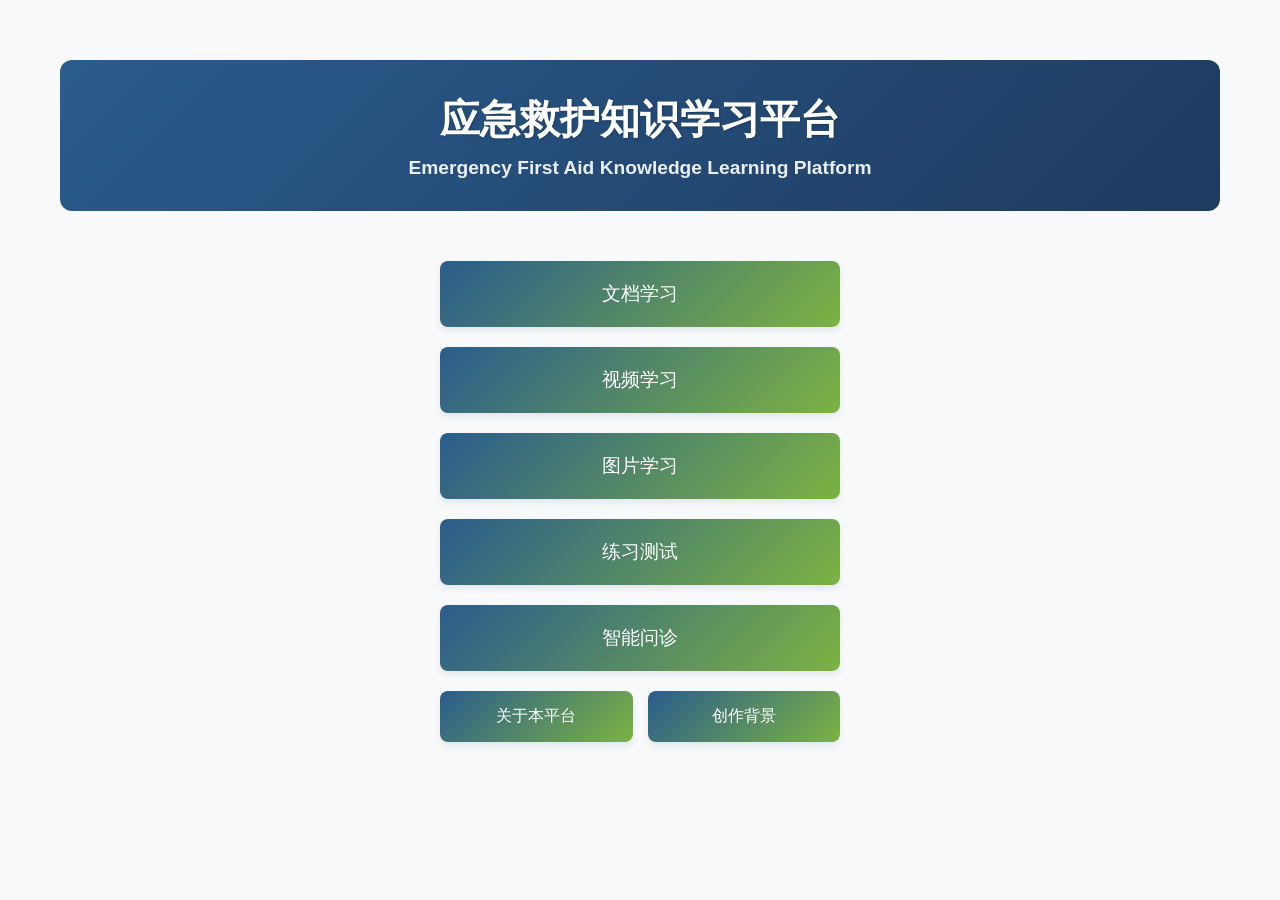
<file: index.html>
<!DOCTYPE html>
<html lang="zh-CN">
<head>
    <meta charset="UTF-8">
    <title>应急救护知识学习平台</title>
    <link rel="stylesheet" href="style.css">
</head>
<body>
    <div class="container">
        <header>
            <h1>应急救护知识学习平台</h1>
            <h2>Emergency First Aid Knowledge Learning Platform</h2>
        </header>
        
        <div class="button-group">
            <a href="learn.html" class="nav-button">文档学习</a>
            <a href="video-learn.html" class="nav-button">视频学习</a>
            <a href="image-learn.html" class="nav-button">图片学习</a>
            <a href="practice.html" class="nav-button">练习测试</a>
            <a href="ai.html" class="nav-button">智能问诊</a>
            
            <!-- 新增双按钮容器 -->
            <div class="double-button-group">
                <a href="about.html" class="nav-button sub-button">关于本平台</a>
                <a href="creation.html" class="nav-button sub-button">创作背景</a>
            </div>
        </div>
    </div>
</body>
</html>
</file>
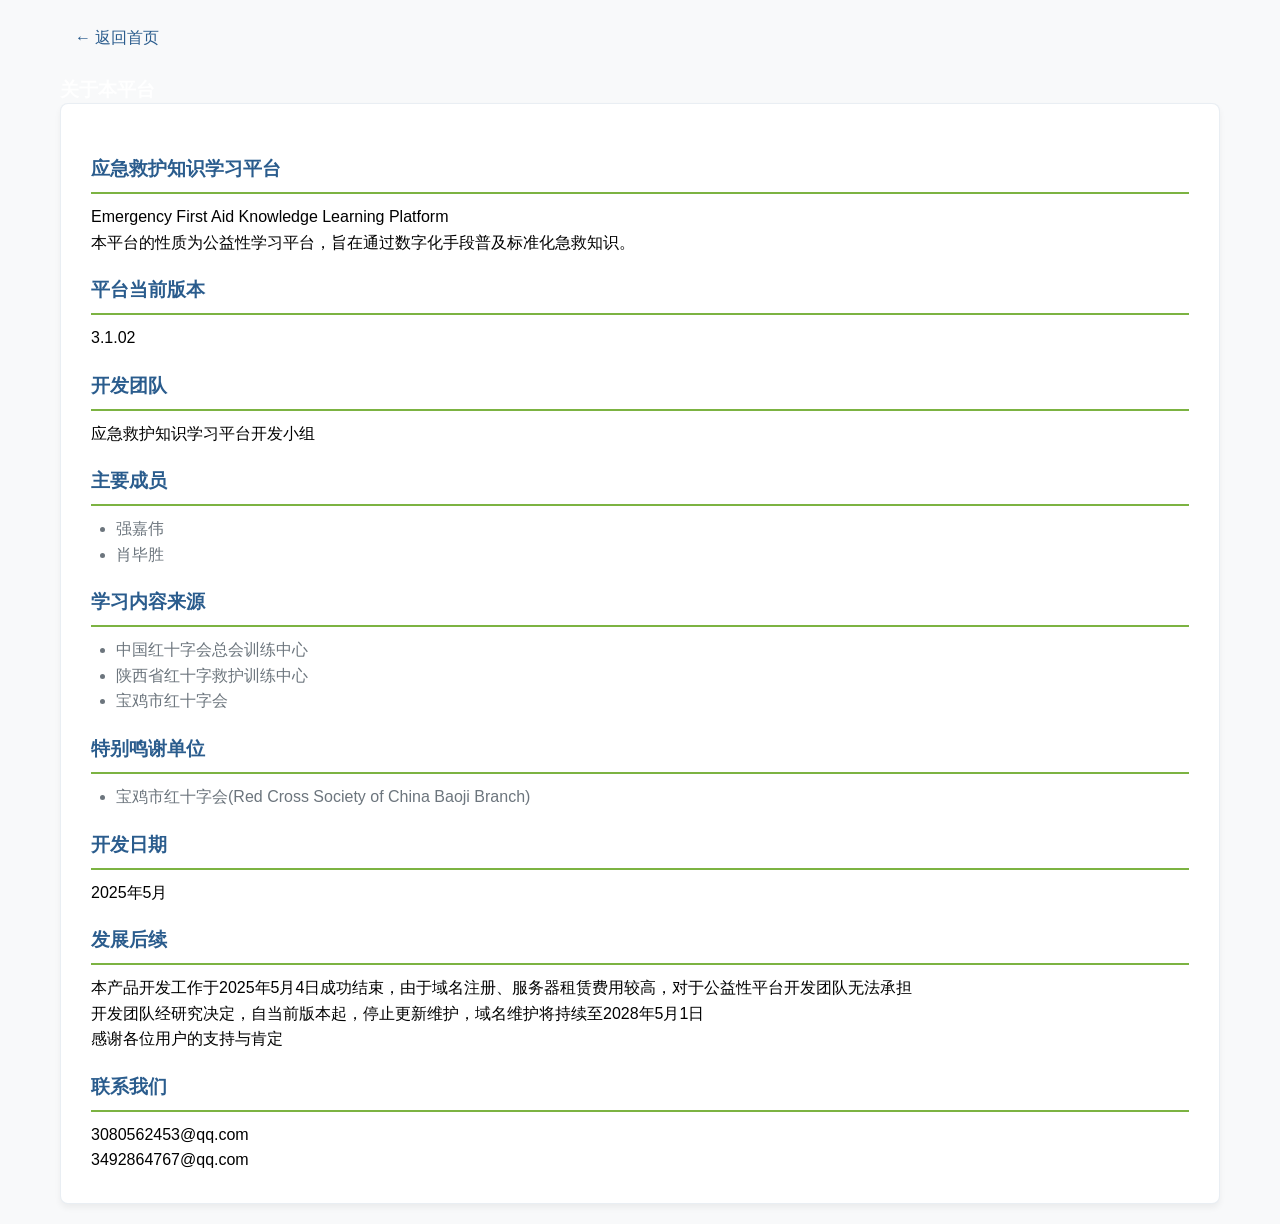
<file: about.html>
<!DOCTYPE html>
<html lang="zh-CN">
<head>
    <meta charset="UTF-8">
    <title>关于本平台</title>
    <link rel="stylesheet" href="style.css">
</head>
<body>
    <div class="container">
        <a href="index.html" class="back-button">← 返回首页</a>
        <h2 class="module-title">关于本平台</h2>
        
        <!-- 新增平台信息模块 -->
        <div class="about-content">
            <div class="platform-info">
                <h3>应急救护知识学习平台</h3>
                <p class="platform-subtitle">Emergency First Aid Knowledge Learning Platform</p>
                <p class="platform-description">
                    本平台的性质为公益性学习平台，旨在通过数字化手段普及标准化急救知识。
                </p> <!-- 补全闭合标签 -->
            </div>

            <div class="detail-section">
               
                <h3>平台当前版本</h3>
                <p>3.1.02</p>

                <h3>开发团队</h3>
                <p>应急救护知识学习平台开发小组</p>
                
                <h3>主要成员</h3>
                <ul>
                    <li>强嘉伟</li>
                    <li>肖毕胜</li>
                </ul>
                <h3>学习内容来源</h3>
                <ul>
                    <li>中国红十字会总会训练中心</li>
                    <li>陕西省红十字救护训练中心</li>
                    <li>宝鸡市红十字会</li>
                </ul>
                
                <h3>特别鸣谢单位</h3>
                <ul>
                    <li>宝鸡市红十字会(Red Cross Society of China Baoji Branch)</li>
                </ul>

                <h3>开发日期</h3>
                <p>2025年5月</p>

                <h3>发展后续</h3>
                <p>本产品开发工作于2025年5月4日成功结束，由于域名注册、服务器租赁费用较高，对于公益性平台开发团队无法承担</p>
                <p>开发团队经研究决定，自当前版本起，停止更新维护，域名维护将持续至2028年5月1日</p>
                <p>感谢各位用户的支持与肯定</p>
                
                <h3>联系我们</h3>
                <p>3080562453@qq.com</p>
                <p>3492864767@qq.com</p>
            </div>
        </div>
    </div>
</body>
</html>
</file>
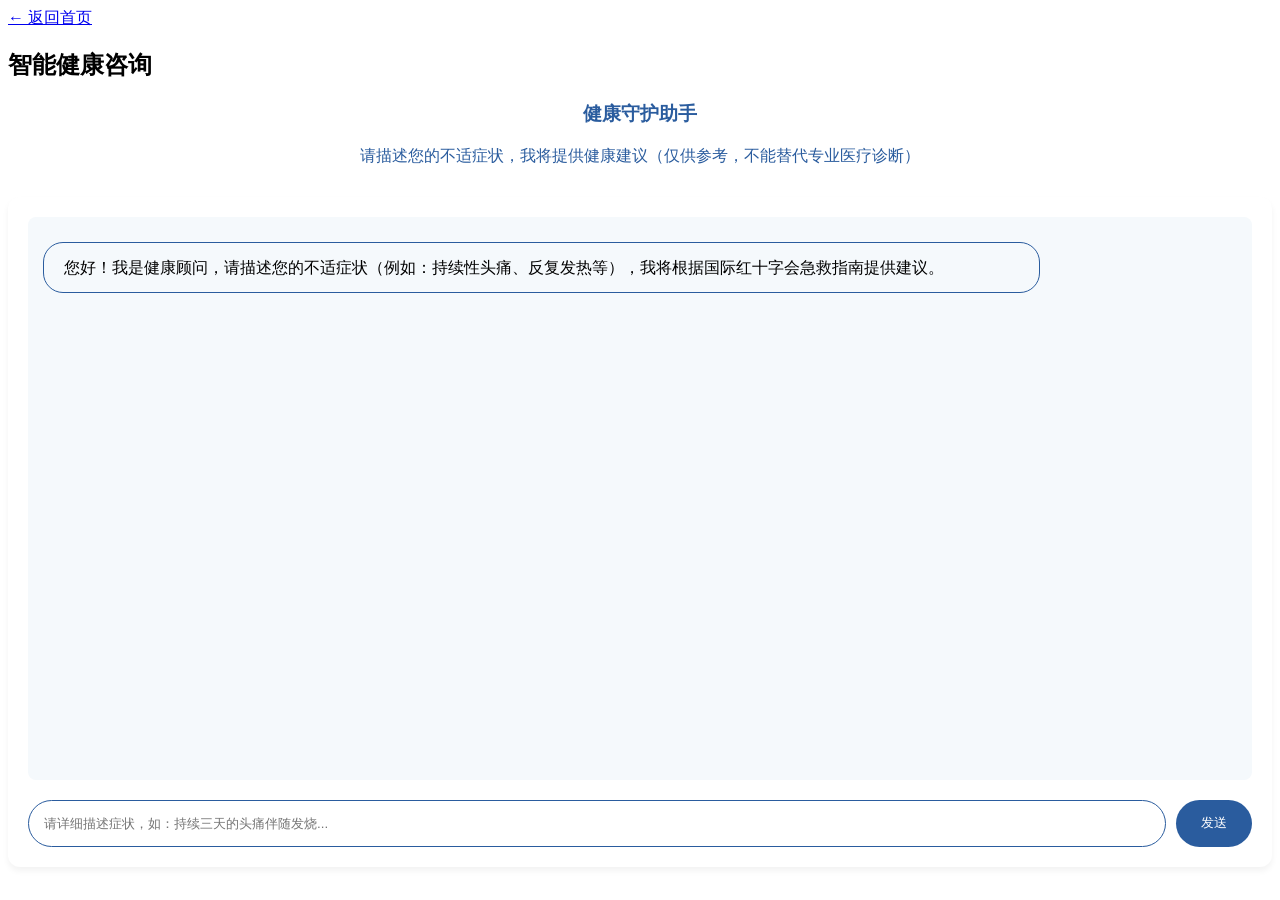
<file: ai.html>
<!DOCTYPE html>
<html lang="zh-CN">
<head>
    <meta charset="UTF-8">
    <title>智能问诊</title>
    <style>
        :root {
            --medical-blue: #2a5c9e;
            --hygiene-white: #f5f9fc;
        }

        .chat-container {
            background: white;
            border-radius: 12px;
            box-shadow: 0 4px 6px rgba(0,0,0,0.05);
            padding: 20px;
            margin-top: 30px;
            height: 70vh;
            display: flex;
            flex-direction: column;
        }

        .chat-messages {
            flex: 1;
            overflow-y: auto;
            padding: 15px;
            background: var(--hygiene-white);
            border-radius: 8px;
            margin-bottom: 20px;
        }

        .message {
            margin: 10px 0;
            max-width: 80%;
            padding: 12px 20px;
            border-radius: 20px;
            animation: messageFade 0.3s ease-out;
            line-height: 1.6;
        }

        .user-message {
            background: var(--medical-blue);
            color: white;
            margin-left: auto;
        }

        .bot-message {
            background: var(--hygiene-white);
            border: 1px solid var(--medical-blue);
            margin-right: auto;
        }

        .chat-input {
            display: flex;
            gap: 10px;
        }

        #user-input {
            flex: 1;
            padding: 15px;
            border: 1px solid var(--medical-blue);
            border-radius: 25px;
            outline: none;
        }

        #user-input:focus {
            box-shadow: 0 0 0 2px var(--medical-blue);
        }

        .send-button {
            background: var(--medical-blue);
            color: white;
            border: none;
            padding: 0 25px;
            border-radius: 25px;
            cursor: pointer;
            transition: background 0.3s;
        }

        .send-button:hover {
            background: #1e3a5f;
        }

        .ai-header {
            text-align: center;
            margin-bottom: 20px;
            color: var(--medical-blue);
        }

        @keyframes messageFade {
            from { opacity: 0; transform: translateY(10px); }
            to { opacity: 1; transform: translateY(0); }
        }
    </style>
</head>
<body>
    <div class="container">
        <div class="secondary-view">
            <a href="index.html" class="back-button" aria-label="返回主页面">← 返回首页</a>
            <h2 class="module-title">智能健康咨询</h2>
            
            <div class="ai-header">
                <h3>健康守护助手</h3>
                <p>请描述您的不适症状，我将提供健康建议（仅供参考，不能替代专业医疗诊断）</p>
            </div>

            <div class="chat-container">
                <div class="chat-messages" id="chat-messages" role="log" aria-live="polite">
                    <div class="message bot-message">
                        您好！我是健康顾问，请描述您的不适症状（例如：持续性头痛、反复发热等），我将根据国际红十字会急救指南提供建议。
                    </div>
                </div>
                
                <div class="chat-input">
                    <input type="text" id="user-input" placeholder="请详细描述症状，如：持续三天的头痛伴随发烧...">
                    <button class="send-button" onclick="sendMessage()" aria-label="发送消息">发送</button>
                </div>
            </div>
        </div>
    </div>

    <script>
        // 增强版医疗知识库
        const medicalDatabase = {
            symptoms: {
                "头部": [
                    {
                        keyword: ["头痛", "头昏", "偏头痛", "太阳穴痛"],
                        response: `⏱️ 头痛日志模板：
时间 | 强度(1-10) | 伴随症状
───────────────────
${new Date().toLocaleTimeString().slice(0,5)} | 6/10 | 畏光
${new Date().toLocaleTimeString().slice(0,5)} | 4/10 | 无

💊 处理方案：
✅ 冷敷前额（15分钟/次）
✅ 镁补充剂（400mg/日）
✅ 保持规律作息

⚠️ 危险信号：
► 喷射状呕吐
► 意识模糊
► 外伤史头痛 → 立即CT检查`
                    },
                    // 新增10种头部症状...
                ],
                "胸部": [
                    {
                        keyword: ["胸痛", "胸闷", "心绞痛", "心悸"],
                        response: `🫀 心脏评估表：
□ 疼痛性质：压迫感/刺痛
□ 持续时间：${Math.floor(Math.random()*30)+1}分钟
□ 放射部位：左臂/下颌/背部

🆘 急救协议：
1. 立即停止活动
2. 硝酸甘油0.5mg舌下含服
3. 嚼服阿司匹林300mg（无禁忌时）
4. 启动急诊绿色通道`
                    },
                    // 新增8种胸部症状...
                ],
                "腹部": [
                    {
                        keyword: ["腹痛", "肚子疼", "胃痛", "腹部绞痛"],
                        response: `🗺️ 疼痛定位诊断：
➊ 右上腹：胆囊/肝脏
➋ 中上腹：胃/胰腺
➌ 右下腹：阑尾

📋 问诊清单：
□ 与饮食关系（餐后/空腹）
□ 排便情况（颜色/频率）
□ 发热/黄疸症状

💊 临时处理：
► 禁食观察2小时
► 可尝试铝碳酸镁咀嚼片
► 禁用止痛药！`
                    },
                    // 新增15种腹部症状...
                ],
                "呼吸系统": [
                    {
                        keyword: ["咳嗽", "咳痰", "呼吸困难", "气促"],
                        response: `🌬️ 呼吸评估指标：
呼吸频率：${Math.floor(Math.random()*15)+15}次/分
血氧饱和度：${95+Math.floor(Math.random()*3)}%
痰液性质：${['透明','黄绿','铁锈色'][Math.floor(Math.random()*3)]}

💊 处理方案：
✅ 雾化吸入（沙丁胺醇2.5mg+NS 2ml）
✅ 叩背排痰手法
✅ 保持半卧位

⚠️ 危重指征：
► 口唇紫绀
► 三凹征阳性
► 血氧＜90% → 立即吸氧`
                    },
                    // 新增20种呼吸症状...
                ],
                "神经系统": [
                    {
                        keyword: ["抽搐", "癫痫", "意识丧失", "晕厥"],
                        response: `🧠 急救流程：
1. 保护头部，移开危险物品
2. 侧卧位防止误吸
3. 记录发作时间（${new Date().toLocaleTimeString()}）
4. 禁止强行约束

📋 病史采集：
□ 既往发作史
□ 服药情况（丙戊酸钠等）
□ 发作前先兆症状`
                    }
                ]
            },
            injuries: {
                "外伤": [
                    {
                        type: "骨折",
                        response: `🦴 骨折识别要点：
□ 畸形/反常活动
□ 骨擦音/骨擦感
□ 局部肿胀瘀斑

🩺 急救处理：
1. 制动（夹板/硬纸板固定）
2. 冰敷患处（每次15分钟）
3. 抬高患肢
4. 禁止复位尝试！`
                    },
                    // 新增10种外伤类型...
                ]
            },
            emergencies: [
                {
                    keyword: ["窒息", "呼吸困难", "喉头水肿"],
                    response: `🚨 海姆立克急救法：
➊ 站位法：拳眼置于脐上两指
➋ 快速向上冲击5次
➌ 检查口腔异物

⚠️ 特殊人群：
► 孕妇：胸部冲击法
► 婴儿：拍背压胸法
► 昏迷：立即CPR`
                },
                // 新增15种急症...
            ],
            chronicDiseases: {
                "糖尿病": [
                    {
                        keyword: ["血糖高", "多饮多尿", "糖尿病"],
                        response: `🩸 血糖管理方案：
空腹血糖目标：4.4-7.0mmol/L
餐后血糖目标：＜10mmol/L

💉 应急处理：
► 血糖＞16.7：检查酮体
► 血糖＜3.9：15g速效糖
► 随身携带疾病卡`
                    }
                ],
                // 新增8种慢性病...
            },
            pediatric: [
                {
                    keyword: ["小儿发热", "幼儿急诊", "高热惊厥"],
                    response: `👶 儿童发热指南：
体温分级：
37.5-38℃ → 物理降温
38-38.5℃ → 对乙酰氨基酚
＞38.5℃ → 布洛芬

🚼 惊厥处理：
1. 侧卧位防止误吸
2. 记录抽搐时间
3. 禁用强行约束
4. 急诊降温处理`
                }
                // 新增20种儿科症状...
            ],
            defaultResponse: `⚠️ 未识别症状处理流程：
1. 保持冷静，记录症状细节
2. 监测生命体征：
   - 心率：${Math.floor(Math.random()*40)+60}次/分
   - 血压：${Math.floor(Math.random()*30)+110}/70mmHg
   - 呼吸：${Math.floor(Math.random()*5)+16}次/分
3. 联系急救中心120`
        };

        // 智能症状匹配器
        function symptomMatcher(input) {
            const lowerInput = input.toLowerCase().normalize("NFD").replace(/[\u0300-\u036f]/g, "");
            let matchedResult = null;

            // 优先级匹配逻辑
            const checkMatch = (items) => items.some(item => 
                item.keyword.some(kw => lowerInput.includes(kw.toLowerCase()))
            );

            if (checkMatch(medicalDatabase.symptoms.胸部)) {
                matchedResult = medicalDatabase.symptoms.胸部.find(item => 
                    item.keyword.some(kw => lowerInput.includes(kw.toLowerCase()))
                );
            } else if (checkMatch(medicalDatabase.symptoms.头部)) {
                matchedResult = medicalDatabase.symptoms.头部.find(item => 
                    item.keyword.some(kw => lowerInput.includes(kw.toLowerCase()))
                );
            } else if (medicalDatabase.injuries.外伤.some(item => 
                lowerInput.includes(item.type)
            )) {
                matchedResult = medicalDatabase.injuries.外伤.find(item => 
                    lowerInput.includes(item.type)
                );
            }

            return matchedResult?.response || medicalDatabase.defaultResponse;
        }

        // 消息处理功能
        function appendMessage(message, isUser) {
            const timestamp = new Date().toLocaleTimeString('zh-CN', { 
                hour: '2-digit', 
                minute: '2-digit' 
            });
            
            const messagesDiv = document.getElementById('chat-messages');
            const messageDiv = document.createElement('div');
            messageDiv.className = `message ${isUser ? 'user-message' : 'bot-message'}`;
            messageDiv.innerHTML = `${message}<div class="timestamp" style="font-size:0.8em;opacity:0.7;margin-top:8px">${timestamp}</div>`;
            messagesDiv.appendChild(messageDiv);
            messagesDiv.scrollTop = messagesDiv.scrollHeight;
        }

        // 发送消息功能
        function sendMessage() {
            const inputField = document.getElementById('user-input');
            const userInput = inputField.value.trim();
            
            if (!userInput) {
                inputField.setAttribute('placeholder', '请先描述您的症状...');
                return;
            }

            appendMessage(userInput, true);
            inputField.value = '';
            
            const btn = document.querySelector('.send-button');
            btn.disabled = true;
            
            setTimeout(() => {
                const response = symptomMatcher(userInput);
                appendMessage(response, false);
                btn.disabled = false;
            }, 800);
        }

        // 回车发送支持
        document.getElementById('user-input').addEventListener('keypress', (e) => {
            if(e.key === 'Enter' && !e.shiftKey) {
                e.preventDefault();
                sendMessage();
            }
        });
    </script>
</body>
</html>
</file>
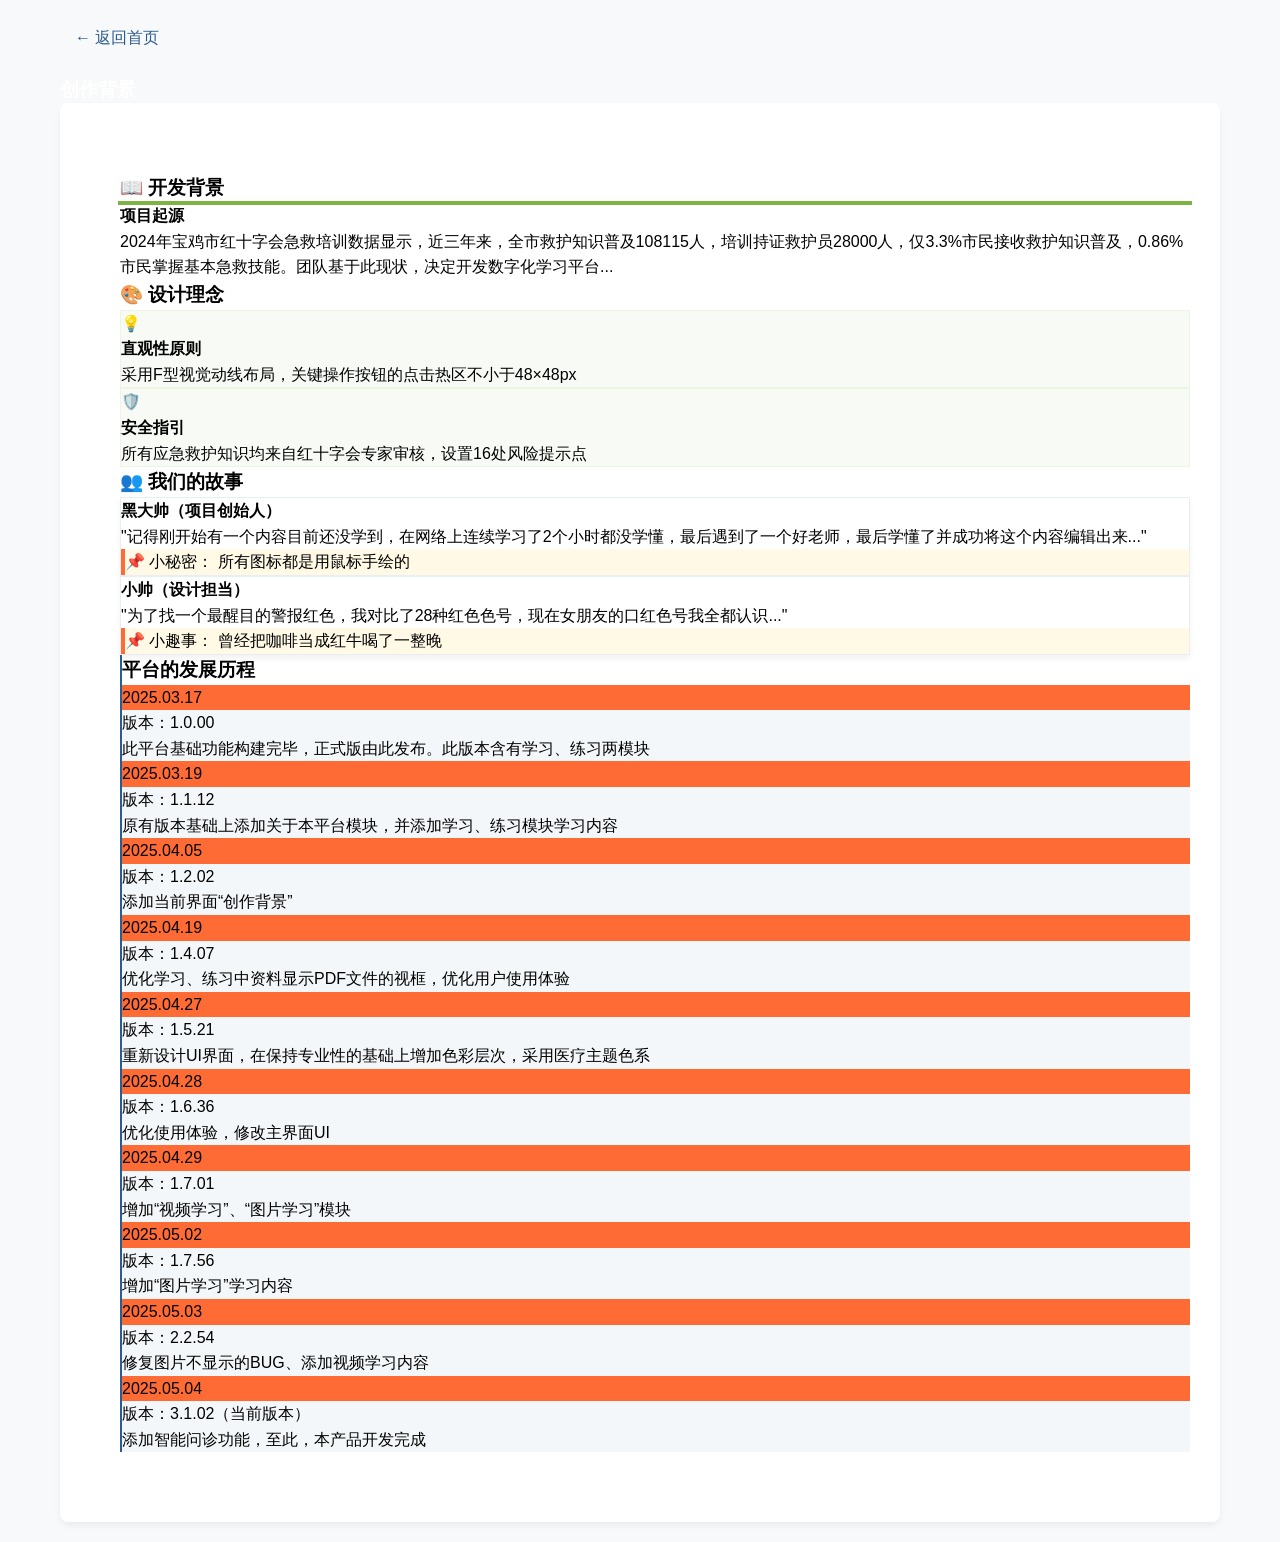
<file: creation.html>
<!DOCTYPE html>
<html lang="zh-CN">
<head>
    <meta charset="UTF-8">
    <title>创作背景</title>
    <link rel="stylesheet" href="style.css">
</head>
<body>
    <div class="container">
        <a href="index.html" class="back-button">← 返回首页</a>
        <h2 class="module-title">创作背景</h2>
        
        <div class="creation-content">
            <!-- 开发背景部分 -->
            <div class="timeline-section">
                <h3>📖 开发背景</h3>
                <div class="timeline-item">
                    <div class="timeline-marker"></div>
                    <div class="timeline-content">
                        <h4>项目起源</h4>
                        <p>2024年宝鸡市红十字会急救培训数据显示，近三年来，全市救护知识普及108115人，培训持证救护员28000人，仅3.3%市民接收救护知识普及，0.86%市民掌握基本急救技能。团队基于此现状，决定开发数字化学习平台...</p>
                    </div>
            <!-- 设计理念部分 -->
            <div class="design-section">
                <h3>🎨 设计理念</h3>
                <div class="design-card">
                    <div class="design-icon">💡</div>
                    <h4>直观性原则</h4>
                    <p>采用F型视觉动线布局，关键操作按钮的点击热区不小于48×48px</p>
                </div>
                
                <div class="design-card">
                    <div class="design-icon">🛡️</div>
                    <h4>安全指引</h4>
                    <p>所有应急救护知识均来自红十字会专家审核，设置16处风险提示点</p>
                </div>
            </div>

            <!-- 团队故事部分 -->
           <!-- 修改后的团队故事部分 -->
<div class="team-section">
    <h3>👥 我们的故事</h3>
    
    <div class="team-member">
        <h4>黑大帅（项目创始人）</h4>
        <div class="member-story">
            <p>"记得刚开始有一个内容目前还没学到，在网络上连续学习了2个小时都没学懂，最后遇到了一个好老师，最后学懂了并成功将这个内容编辑出来..."</p>
            <div class="fun-fact">
                <span>📌 小秘密：</span>
                <span>所有图标都是用鼠标手绘的</span>
            </div>
        </div>
    </div>

    <div class="team-member">
        <h4>小帅（设计担当）</h4>
        <div class="member-story">
            <p>"为了找一个最醒目的警报红色，我对比了28种红色色号，现在女朋友的口红色号我全都认识..."</p>
            <div class="fun-fact">
                <span>📌 小趣事：</span>
                <span>曾经把咖啡当成红牛喝了一整晚</span>
            </div>
        </div>
    </div>

    <div class="team-timeline">
        <h3>平台的发展历程</h3>
        <div class="timeline-item">
            <div class="date">2025.03.17</div>
            <div class="event">
                <p>版本：1.0.00</p>
                <p>此平台基础功能构建完毕，正式版由此发布。此版本含有学习、练习两模块</p>
            </div>
        </div>
        
        <div class="timeline-item">
            <div class="date">2025.03.19</div>
            <div class="event">
                <p>版本：1.1.12</p>
                <p>原有版本基础上添加关于本平台模块，并添加学习、练习模块学习内容</p>
            </div>
        </div>

        <div class="timeline-item">
            <div class="date">2025.04.05</div>
            <div class="event">
                <p>版本：1.2.02</p>
                <p>添加当前界面“创作背景”</p>
            </div>
        </div>
        
        <div class="timeline-item">
            <div class="date">2025.04.19</div>
            <div class="event">
                <p>版本：1.4.07</p>
                <p>优化学习、练习中资料显示PDF文件的视框，优化用户使用体验</p>
            </div>
        </div>
        <div class="timeline-item">
            <div class="date">2025.04.27</div>
            <div class="event">
                <p>版本：1.5.21</p>
                <p>重新设计UI界面，在保持专业性的基础上增加色彩层次，采用医疗主题色系</p>
            </div>
        </div>
        <div class="timeline-item">
            <div class="date">2025.04.28</div>
            <div class="event">
                <p>版本：1.6.36</p>
                <p>优化使用体验，修改主界面UI</p>
            </div>
        </div>
        <div class="timeline-item">
            <div class="date">2025.04.29</div>
            <div class="event">
                <p>版本：1.7.01</p>
                <p>增加“视频学习”、“图片学习”模块</p>
            </div>
        </div>
        <div class="timeline-item">
            <div class="date">2025.05.02</div>
            <div class="event">
                <p>版本：1.7.56</p>
                <p>增加“图片学习”学习内容</p>
            </div>
        </div>
        <div class="timeline-item">
            <div class="date">2025.05.03</div>
            <div class="event">
                <p>版本：2.2.54</p>
                <p>修复图片不显示的BUG、添加视频学习内容</p>
            </div>
        </div>
        <div class="timeline-item">
            <div class="date">2025.05.04</div>
            <div class="event">
                <p>版本：3.1.02（当前版本）</p>
                <p>添加智能问诊功能，至此，本产品开发完成</p>
            </div>
        </div>
    </div>
</div>
</body>
</html>
</file>
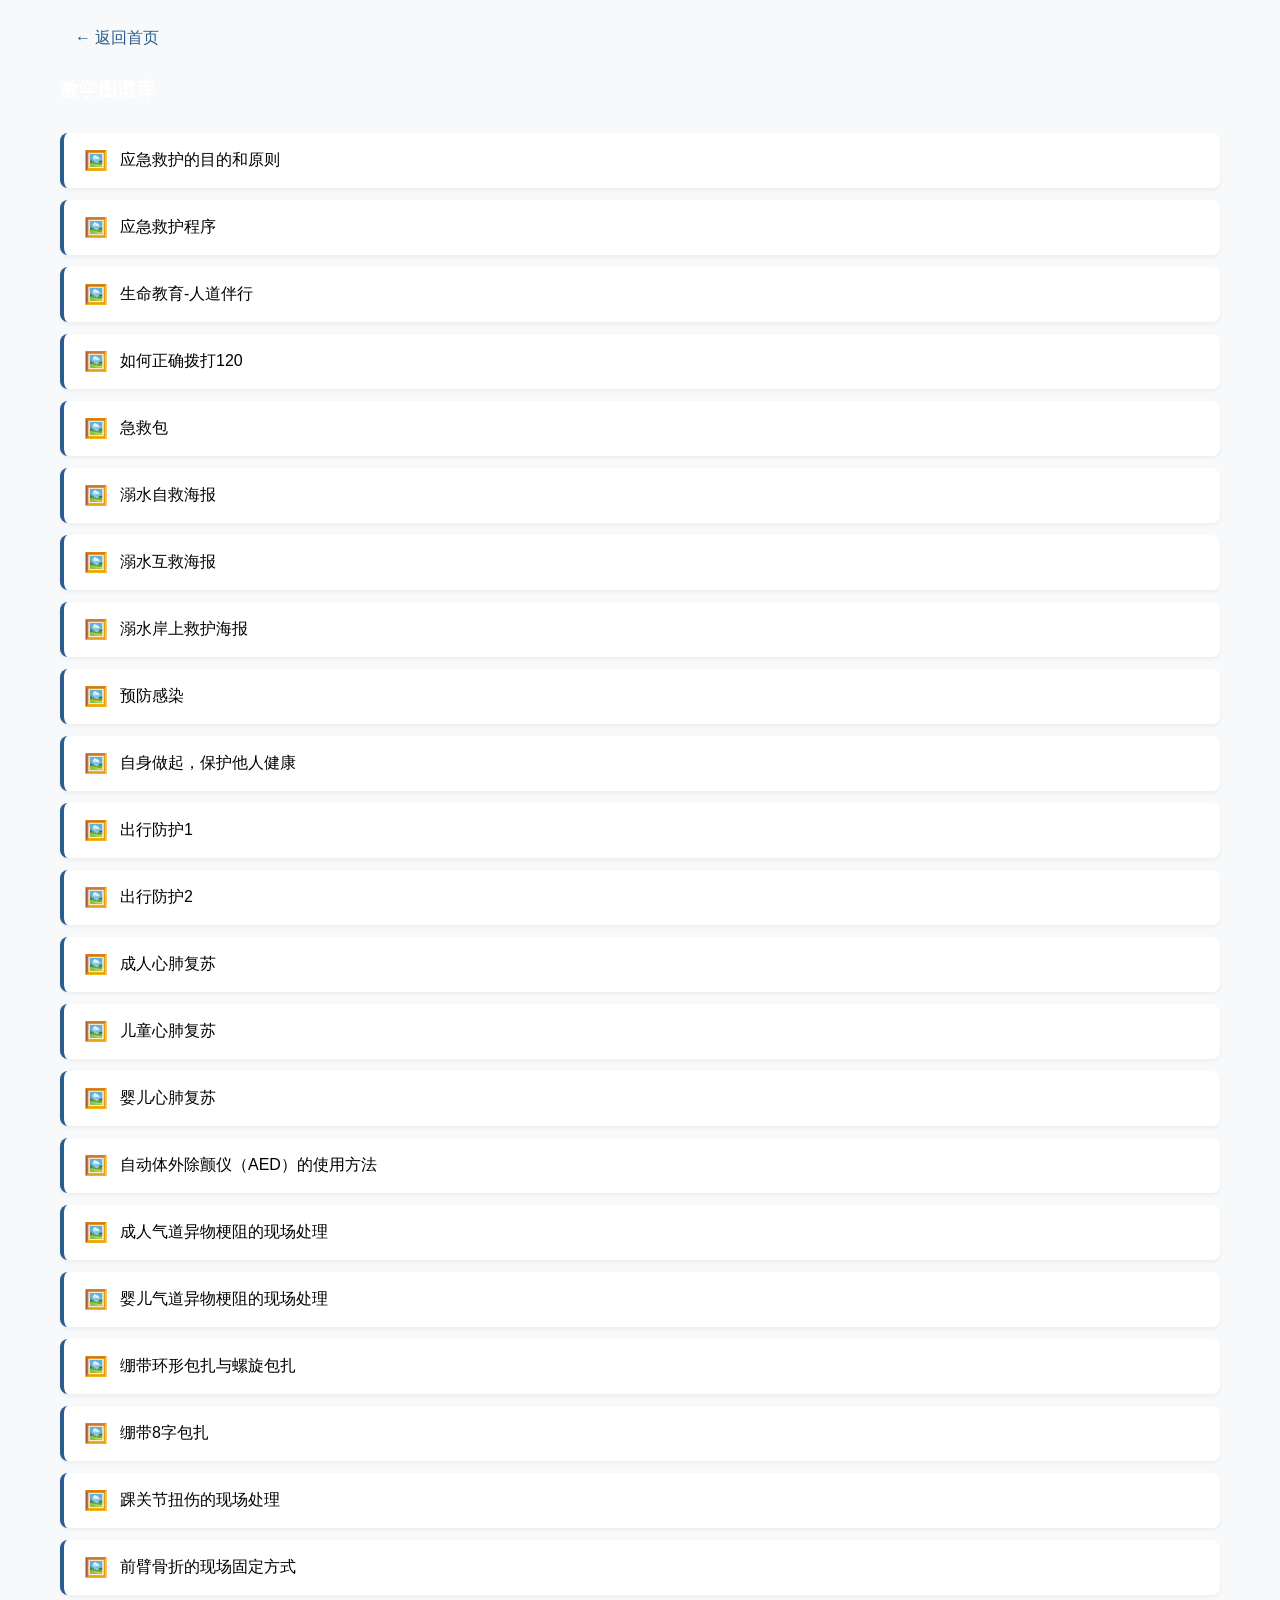
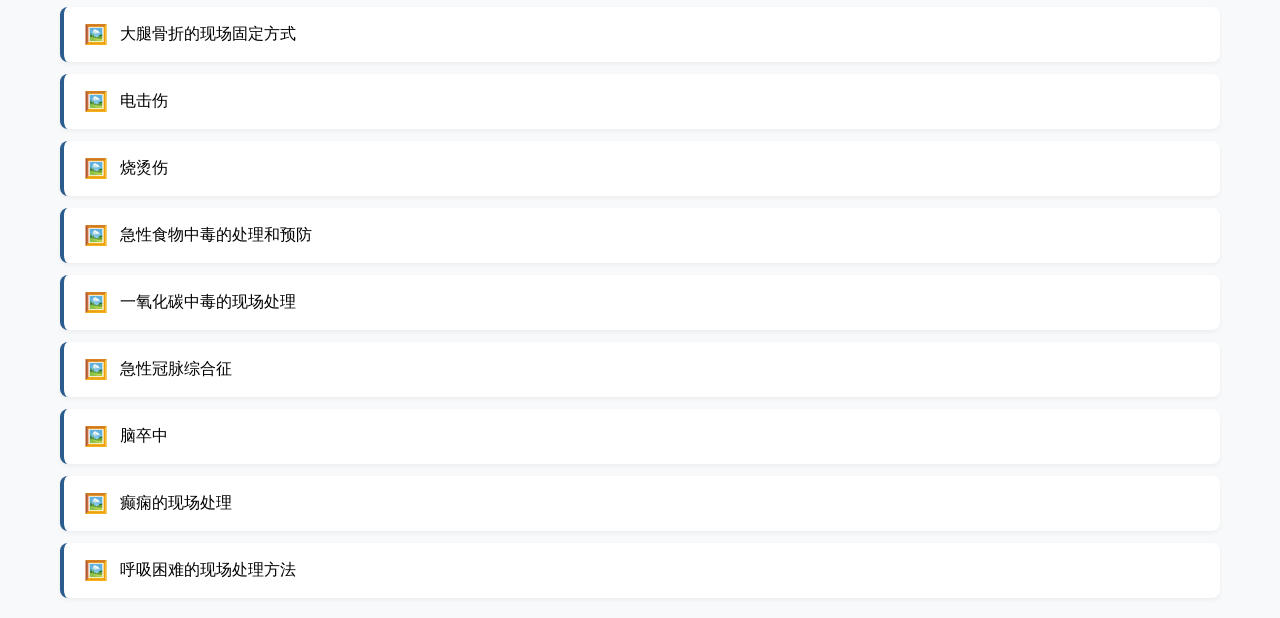
<file: image-learn.html>
<!DOCTYPE html>
<html lang="zh-CN">
<head>
    <meta charset="UTF-8">
    <title>图片学习</title>
    <link rel="stylesheet" href="style.css">
    <style>
        /* 新增列表样式 */
        .image-list-view {
            display: flex;
            flex-direction: column;
            gap: 12px;
            margin-top: 30px;
        }
        
        .image-list-item {
            padding: 16px 20px;
            background: white;
            border-radius: 8px;
            box-shadow: 0 2px 4px rgba(0,0,0,0.05);
            transition: all 0.3s;
            cursor: pointer;
            display: flex;
            align-items: center;
            border-left: 4px solid var(--medical-blue);
        }
        
        .image-list-item:hover {
            transform: translateX(8px);
            background: rgba(42,92,141,0.05);
        }
        
        .image-list-item::before {
            content: "🖼️";
            margin-right: 12px;
            font-size: 1.2em;
        }
    </style>
</head>
<body>
    <div class="container">
        <div class="secondary-view">
            <a href="index.html" class="back-button">← 返回首页</a>
            <h2 class="module-title">教学图谱库</h2>
            <div id="image-list" class="image-list-view"></div>
        </div>

        <!-- 三级界面保持不变 -->
        <div class="tertiary-view hidden">
            <div class="pdf-header">
                <button class="back-button" onclick="closeImageViewer()">← 返回列表</button>
                <h3 id="image-title"></h3>
            </div>
            <div id="image-viewer"></div>
        </div>
    </div>

    <script>
        const imageCourses = [
            { name: "应急救护的目的和原则", file: "应急救护的目的和原则.jpg" },
            { name: "应急救护程序", file: "应急救护程序.jpg" },
            { name: "生命教育-人道伴行", file: "生命教育-人道伴行.jpg" },
            { name: "如何正确拨打120", file: "如何正确拨打120.jpg" },
            { name: "急救包", file: "急救包.jpg" },
            { name: "溺水自救海报", file: "溺水自救海报.jpg" },
            { name: "溺水互救海报", file: "溺水互救海报.jpg" },
            { name: "溺水岸上救护海报", file: "溺水岸上救护海报.jpg" },
            { name: "预防感染", file: "预防感染.jpg" },
            { name: "自身做起，保护他人健康", file: "自身做起.jpg" },
            { name: "出行防护1", file: "出行防护1.jpg" },
            { name: "出行防护2", file: "出行防护2.jpg" },
            { name: "成人心肺复苏", file: "ChengRenCPR.png" },
            { name: "儿童心肺复苏", file: "ErTongCPR.png" },
            { name: "婴儿心肺复苏", file: "YingErCPR.png" },
            { name: "自动体外除颤仪（AED）的使用方法", file: "AEDDeShiYongFangFa.png" },
            { name: "成人气道异物梗阻的现场处理", file: "ChengRenQiDaoYiWuGengZu.png" },
            { name: "婴儿气道异物梗阻的现场处理", file: "yingerqidaoyiwugengzu.png" },
            { name: "绷带环形包扎与螺旋包扎", file: "BengDaiHuanXingBaoZaYvLuoXuanBaoZa.png" },
            { name: "绷带8字包扎", file: "BengDai8ZiBaoZa.png" },
            { name: "踝关节扭伤的现场处理", file: "HuaiGuanJieNiuShangDeXianChangChuLi.png" },
            { name: "前臂骨折的现场固定方式", file: "QianBiGuZheDeXianChangGuDingFangFa.png" },
            { name: "大腿骨折的现场固定方式", file: "DaTuiGuZheDeXianChangGuDingFangFa.png" },
            { name: "电击伤", file: "DianJiShang.png" },
            { name: "烧烫伤", file: "ShaoTangShang.png" },
            { name: "急性食物中毒的处理和预防", file: "JiXingShiWuZhongDuDeChuLiHeYvFang.png" },
            { name: "一氧化碳中毒的现场处理", file: "YiYangHuaTanZhongDuDeXianChangChuLi.png" },
            { name: "急性冠脉综合征", file: "JiXingGuanMaiZongHeZheng.png" },
            { name: "脑卒中", file: "NaoCuZhong.png" },
            { name: "癫痫的现场处理", file: "DianXianDeXianChangChuLi.png" },
            { name: "呼吸困难的现场处理方法", file: "HuXiKunNanDeXianChangChuLiFangFa.png" }
        ];

        document.addEventListener('DOMContentLoaded', () => {
            const container = document.getElementById('image-list');
            imageCourses.forEach(img => {
                const div = document.createElement('div');
                div.className = 'image-list-item';
                div.textContent = img.name;
                div.onclick = () => viewImage(img);
                container.appendChild(div);
            });
        });

        function viewImage(img) {
            window.location.href = `image-viewer.html?img=${encodeURIComponent(img.file)}&t=${encodeURIComponent(img.name)}`;
            document.querySelector('.secondary-view').classList.add('hidden');
            document.querySelector('.tertiary-view').classList.remove('hidden');
            
            document.getElementById('image-title').textContent = img.name;
            document.getElementById('image-viewer').innerHTML = `
                <img src="images/fullsize/${img.file}" class="full-image">
            `;
        }

        function closeImageViewer() {
            document.querySelector('.tertiary-view').classList.add('hidden');
            document.querySelector('.secondary-view').classList.remove('hidden');
            document.getElementById('image-viewer').innerHTML = '';
        }
    </script>
</body>
</html>
</file>
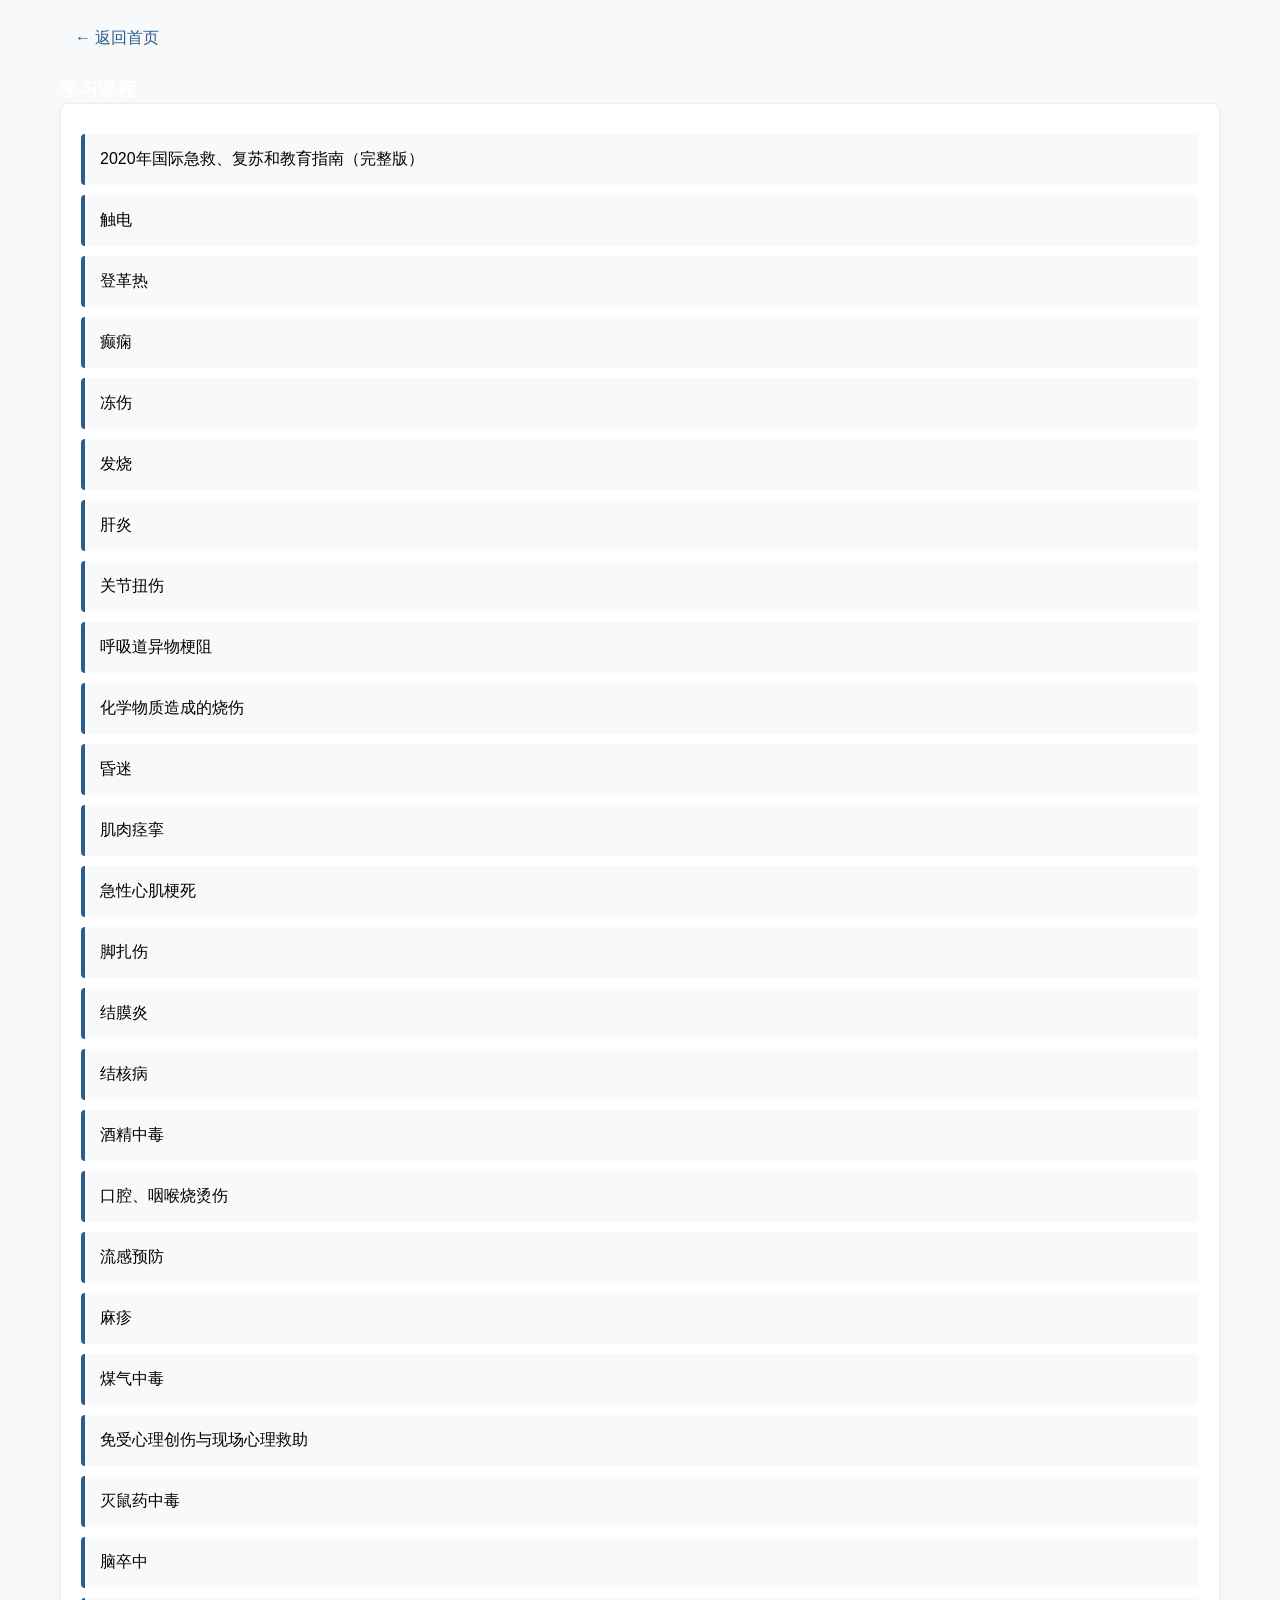
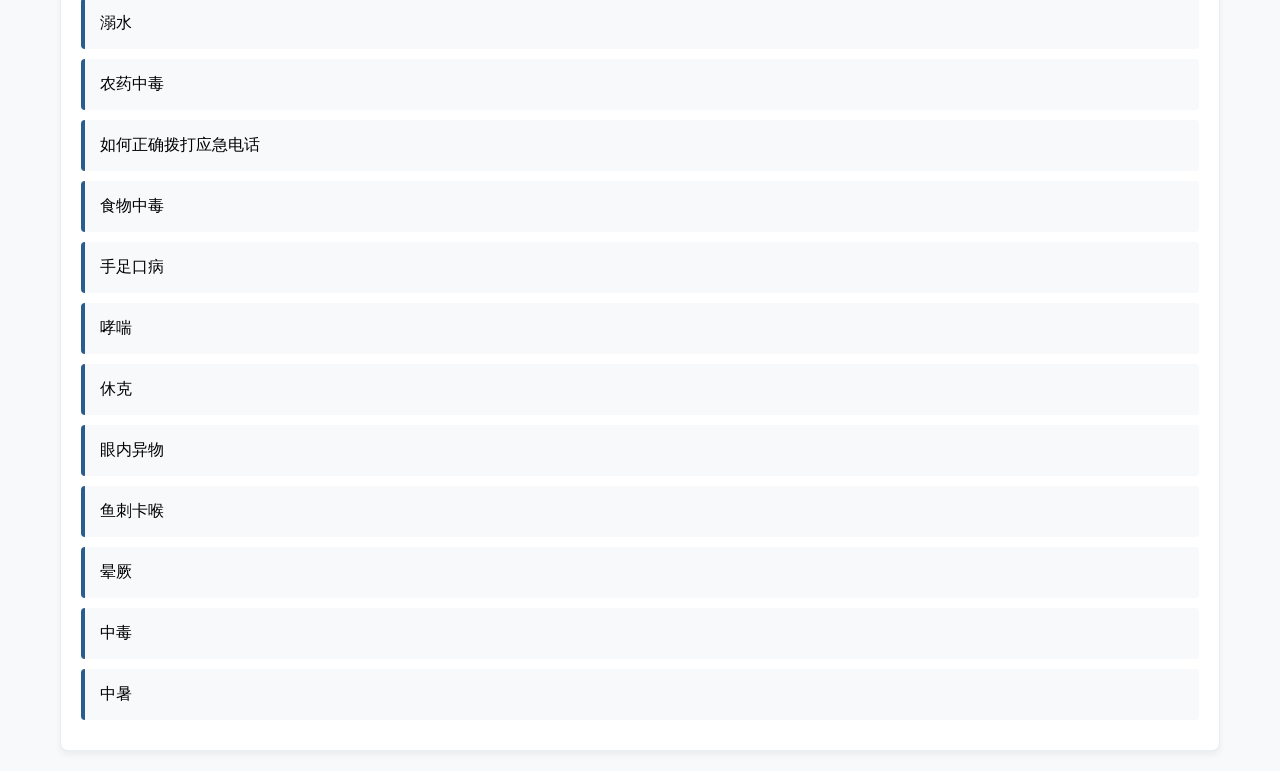
<file: learn.html>
<!DOCTYPE html>
<html lang="zh-CN">
<head>
    <meta charset="UTF-8">
    <title>学习模块</title>
    <link rel="stylesheet" href="style.css">
</head>
<body>
    <div class="container">
        <!-- 二级界面 -->
        <div class="secondary-view">
            <a href="index.html" class="back-button">← 返回首页</a>
            <h2 class="module-title">学习课程</h2>
            <div id="course-list" class="course-container"></div>
        </div>

        <!-- 三级界面（PDF查看器） -->
        <div class="tertiary-view hidden">
            <div class="pdf-header">
                <button class="back-button" onclick="closePDFViewer()">← 返回课程列表</button>
                <h3 id="pdf-title"></h3>
            </div>
            <div id="pdf-viewer" class="pdf-viewer"></div>
        </div>
    </div>

    <script>
        document.addEventListener('DOMContentLoaded', () => {
    const courseList = document.getElementById('course-list');
    
    courses.forEach(course => {
        const div = document.createElement('div');
        div.className = 'course-item';
        div.textContent = course.name;
        div.onclick = () => showPDF(course);
        courseList.appendChild(div);
    });
});
          const courses = [
            { name: "2020年国际急救、复苏和教育指南（完整版）", file: "2020年国际急救、复苏和教育指南（完整版）.pdf" },
            { name: "触电", file: "触电急救.pdf" },
            { name: "登革热", file: "登革热.pdf" },
            { name: "癫痫", file: "癫痫急救.pdf" },
            { name: "冻伤", file: "冻伤.pdf" },
            { name: "发烧", file: "发烧急救.pdf" },
            { name: "肝炎", file: "骨折急救.pdf" },
            { name: "关节扭伤", file: "过敏反应急救.pdf" },
            { name: "呼吸道异物梗阻", file: "呼吸道异物梗阻急救.pdf" },
            { name: "化学物质造成的烧伤", file: "化学物质造成的烧伤.pdf" },
            { name: "昏迷", file: "昏迷的急救.pdf" },
            { name: "肌肉痉挛", file: "急性腹痛急救.pdf" },
            { name: "急性心肌梗死", file: "急性心肌梗死急救.pdf" },
            { name: "脚扎伤", file: "脚扎伤.pdf" },
            { name: "结膜炎", file: "结膜炎.pdf" },
            { name: "结核病", file: "结核病.pdf" },
            { name: "酒精中毒", file: "酒精中毒急救.pdf" },
            { name: "口腔、咽喉烧烫伤", file: "口腔、咽喉烧烫伤.pdf" },
            { name: "流感预防", file: "流感预防.pdf" },
            { name: "麻疹", file: "麻疹.pdf" },
            { name: "煤气中毒", file: "煤气中毒急救.pdf" },
            { name: "免受心理创伤与现场心理救助", file: "免受心理创伤与现场心理救助.pdf" },
            { name: "灭鼠药中毒", file: "灭鼠药中毒急救.pdf" },
            { name: "脑卒中", file: "脑卒中的急救.pdf" },
            { name: "溺水", file: "溺水急救.pdf" },
            { name: "农药中毒", file: "农药中毒急救.pdf" },
            { name: "如何正确拨打应急电话", file: "如何正确拨打应急电话.pdf" },
            { name: "食物中毒", file: "食物中毒急救.pdf" },
            { name: "手足口病", file: "手足口病.pdf" },
            { name: "哮喘", file: "哮喘急救.pdf" },
            { name: "休克", file: "休克急救.pdf" },
            { name: "眼内异物", file: "眼内异物.pdf" },
            { name: "鱼刺卡喉", file: "鱼刺卡喉急救.pdf" },
            { name: "晕厥", file: "晕厥急救.pdf" },
            { name: "中毒", file: "中毒急救.pdf" },
            { name: "中暑", file: "中暑急救.pdf" },
        ];
        function showPDF(course) {
            // 隐藏二级界面
            document.querySelector('.secondary-view').classList.add('hidden');
            
            // 显示三级界面
            const tertiaryView = document.querySelector('.tertiary-view');
            tertiaryView.classList.remove('hidden');
            
            // 设置PDF标题
            document.getElementById('pdf-title').textContent = course.name;
            
            // 加载PDF
            const viewer = document.getElementById('pdf-viewer');
            viewer.innerHTML = `
                <iframe 
                    src="pdfs/${course.file}" 
                    width="100%" 
                    height="600px">
                </iframe>
            `;
        }

        function closePDFViewer() {
            document.querySelector('.tertiary-view').classList.add('hidden');
            document.querySelector('.secondary-view').classList.remove('hidden');
            document.getElementById('pdf-viewer').innerHTML = ''; // 清空PDF
        }

        // 修改点击事件传递完整课程对象
        courses.forEach(course => {
            div.onclick = () => showPDF(course);
        });
    </script>
</body>
</html>
</file>
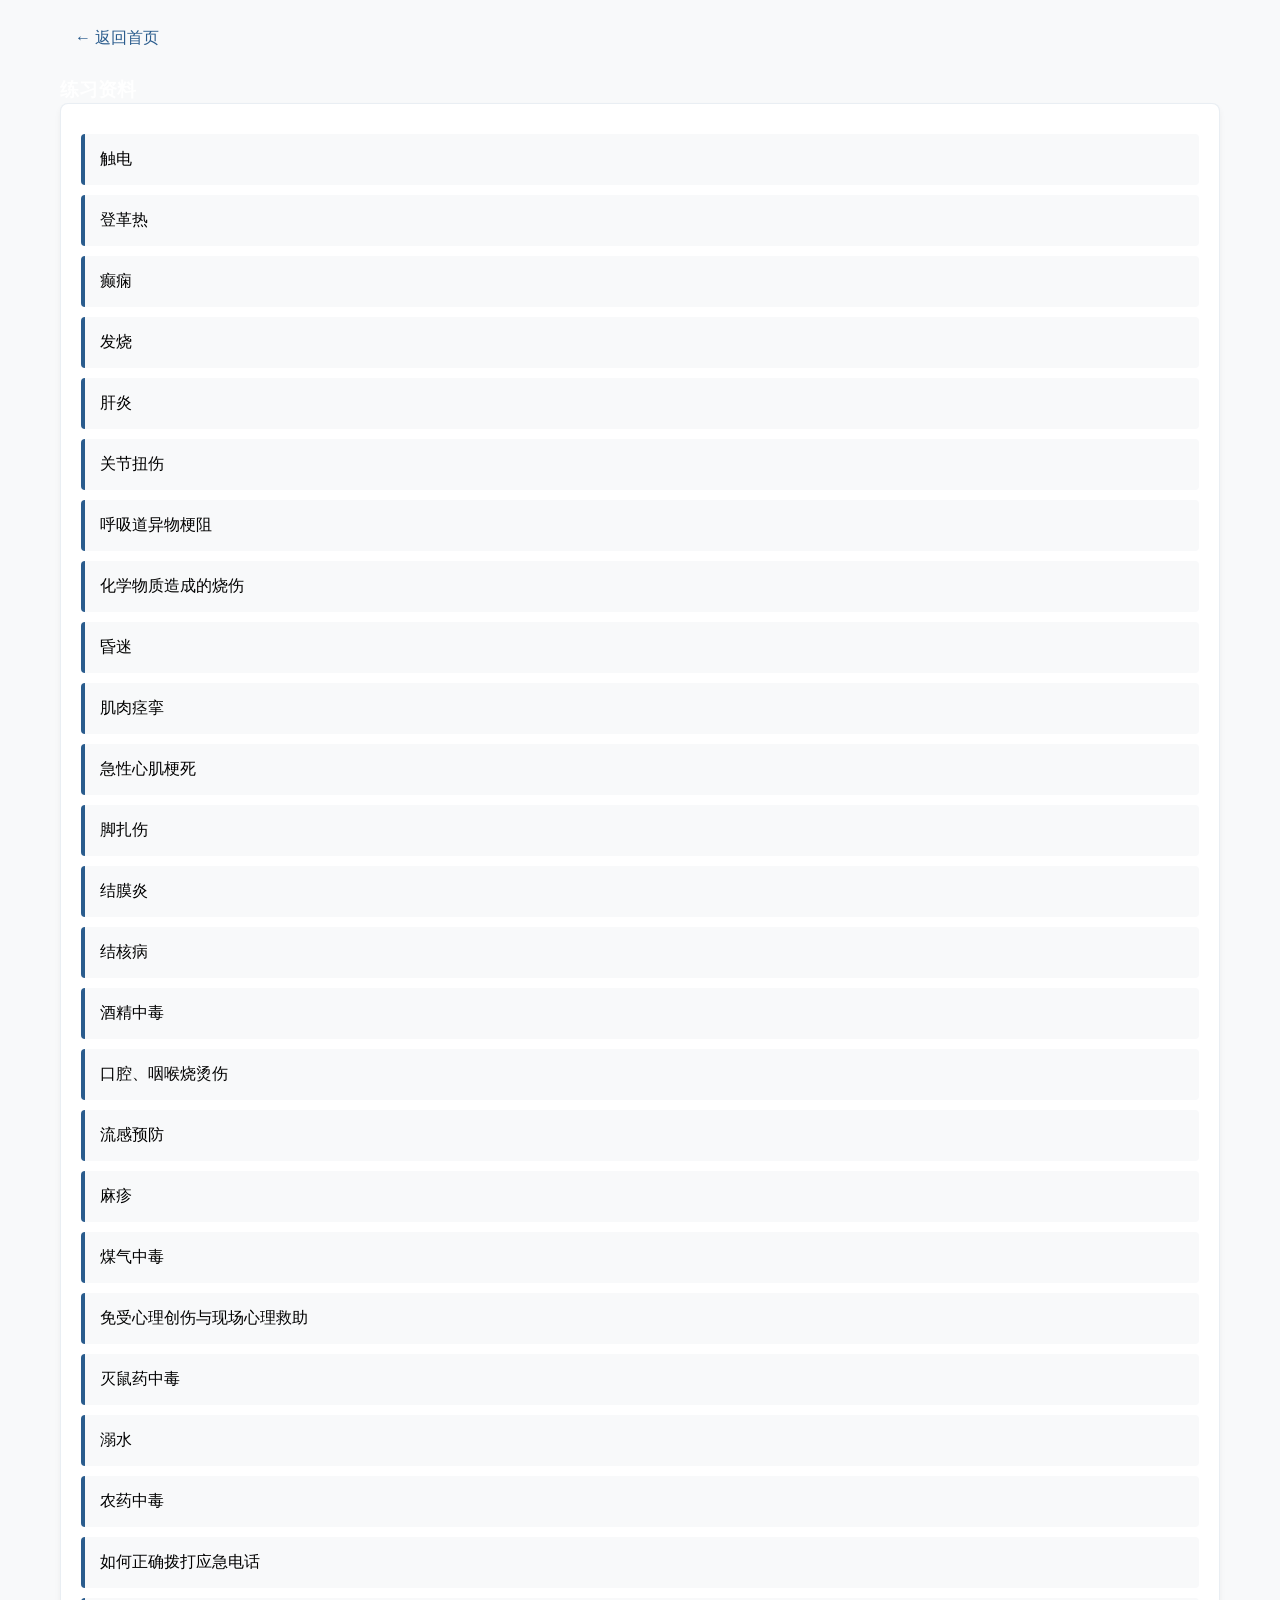
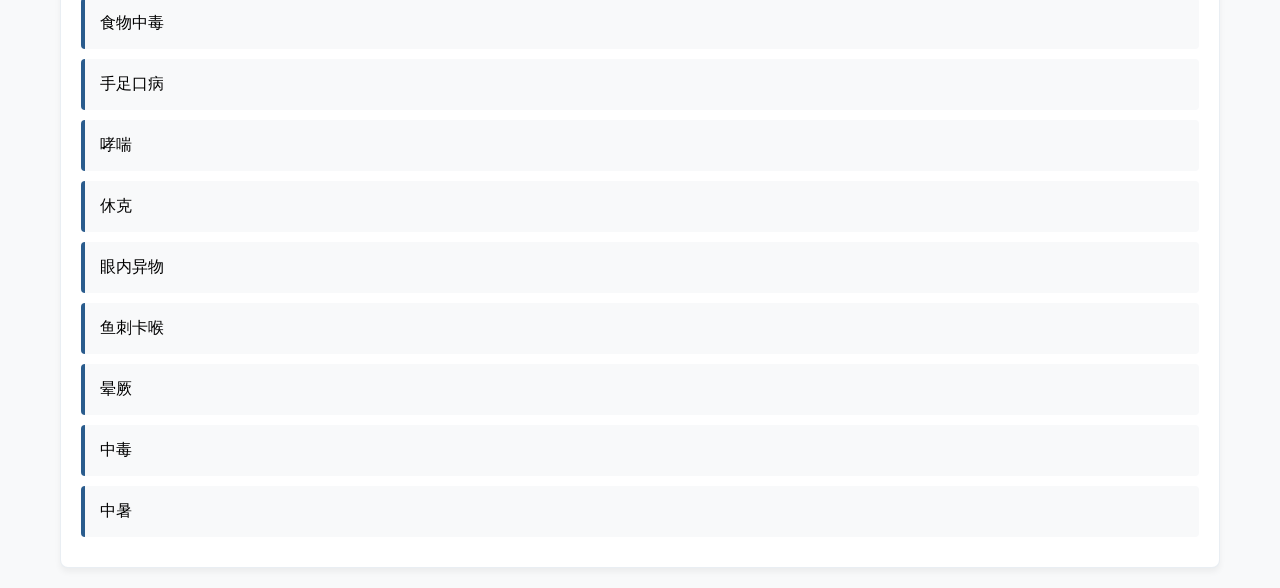
<file: practice.html>
<!DOCTYPE html>
<html lang="zh-CN">
<head>
    <meta charset="UTF-8">
    <title>练习模块</title>
    <link rel="stylesheet" href="style.css">
</head>
<body>
    <div class="container">
        <!-- 二级界面 -->
        <div class="secondary-view">
            <a href="index.html" class="back-button">← 返回首页</a>
            <h2 class="module-title">练习资料</h2>
            <div id="course-list" class="course-container"></div>
        </div>

        <!-- 三级界面（PDF查看器） -->
        <div class="tertiary-view hidden">
            <div class="pdf-header">
                <button class="back-button" onclick="closePDFViewer()">← 返回课程列表</button>
                <h3 id="pdf-title"></h3>
            </div>
            <div id="pdf-viewer" class="pdf-viewer"></div>
        </div>
    </div>
    <script>
        document.addEventListener('DOMContentLoaded', () => {
    const courseList = document.getElementById('course-list');
    
    courses.forEach(course => {
        const div = document.createElement('div');
        div.className = 'course-item';
        div.textContent = course.name;
        div.onclick = () => showPDF(course);
        courseList.appendChild(div);
    });
});
         const courses = [
        { name: "触电", file: "触电急救练习题.pdf" },
            { name: "登革热", file: "登革热练习题.pdf" },
            { name: "癫痫", file: "癫痫急救练习题.pdf" },
           
            { name: "发烧", file: "发烧急救练习题.pdf" },
            { name: "肝炎", file: "骨折急救练习题.pdf" },
            { name: "关节扭伤", file: "过敏反应急救练习题.pdf" },
            { name: "呼吸道异物梗阻", file: "呼吸道异物梗阻急救练习题.pdf" },
            { name: "化学物质造成的烧伤", file: "化学物质造成的烧伤练习题.pdf" },
            { name: "昏迷", file: "昏迷的急救练习题.pdf" },
            { name: "肌肉痉挛", file: "急性腹痛急救练习题.pdf" },
            { name: "急性心肌梗死", file: "急性心肌梗死急救练习题.pdf" },
            { name: "脚扎伤", file: "脚扎伤练习题.pdf" },
            { name: "结膜炎", file: "结膜炎练习题.pdf" },
            { name: "结核病", file: "结核病练习题.pdf" },
            { name: "酒精中毒", file: "酒精中毒急救练习题.pdf" },
            { name: "口腔、咽喉烧烫伤", file: "口腔、咽喉烧烫伤急救练习题.pdf" },
            { name: "流感预防", file: "流感预防练习题.pdf" },
            { name: "麻疹", file: "麻疹练习题.pdf" },
            { name: "煤气中毒", file: "煤气中毒急救练习题.pdf" },
            { name: "免受心理创伤与现场心理救助", file: "免受心理创伤与现场心理救助练习题.pdf" },
            { name: "灭鼠药中毒", file: "灭鼠药中毒急救练习题.pdf" },
            
            { name: "溺水", file: "溺水急救练习题.pdf" },
            { name: "农药中毒", file: "农药中毒急救练习题.pdf" },
            { name: "如何正确拨打应急电话", file: "如何正确拨打应急电话复习内容.pdf" },
            { name: "食物中毒", file: "食物中毒急救练习题.pdf" },
            { name: "手足口病", file: "手足口病练习题.pdf" },
            { name: "哮喘", file: "哮喘急救练习题.pdf" },
            { name: "休克", file: "休克急救练习题.pdf" },
            { name: "眼内异物", file: "眼内异物急救练习题.pdf" },
            { name: "鱼刺卡喉", file: "鱼刺卡喉急救练习题.pdf" },
            { name: "晕厥", file: "晕厥急救练习题.pdf" },
            { name: "中毒", file: "中毒急救练习题.pdf" },
            { name: "中暑", file: "中暑急救练习题.pdf" },
        ];
        function showPDF(course) {
            // 隐藏二级界面
            document.querySelector('.secondary-view').classList.add('hidden');
            
            // 显示三级界面
            const tertiaryView = document.querySelector('.tertiary-view');
            tertiaryView.classList.remove('hidden');
            
            // 设置PDF标题
            document.getElementById('pdf-title').textContent = course.name;
            
            // 加载PDF
            const viewer = document.getElementById('pdf-viewer');
            viewer.innerHTML = `
                <iframe 
                    src="pdfs/${course.file}" 
                    width="100%" 
                    height="600px">
                </iframe>
            `;
        }

        function closePDFViewer() {
            document.querySelector('.tertiary-view').classList.add('hidden');
            document.querySelector('.secondary-view').classList.remove('hidden');
            document.getElementById('pdf-viewer').innerHTML = ''; // 清空PDF
        }

        // 修改点击事件传递完整课程对象
        courses.forEach(course => {
            div.onclick = () => showPDF(course);
        });
    </script>
</body>
</html>
</file>
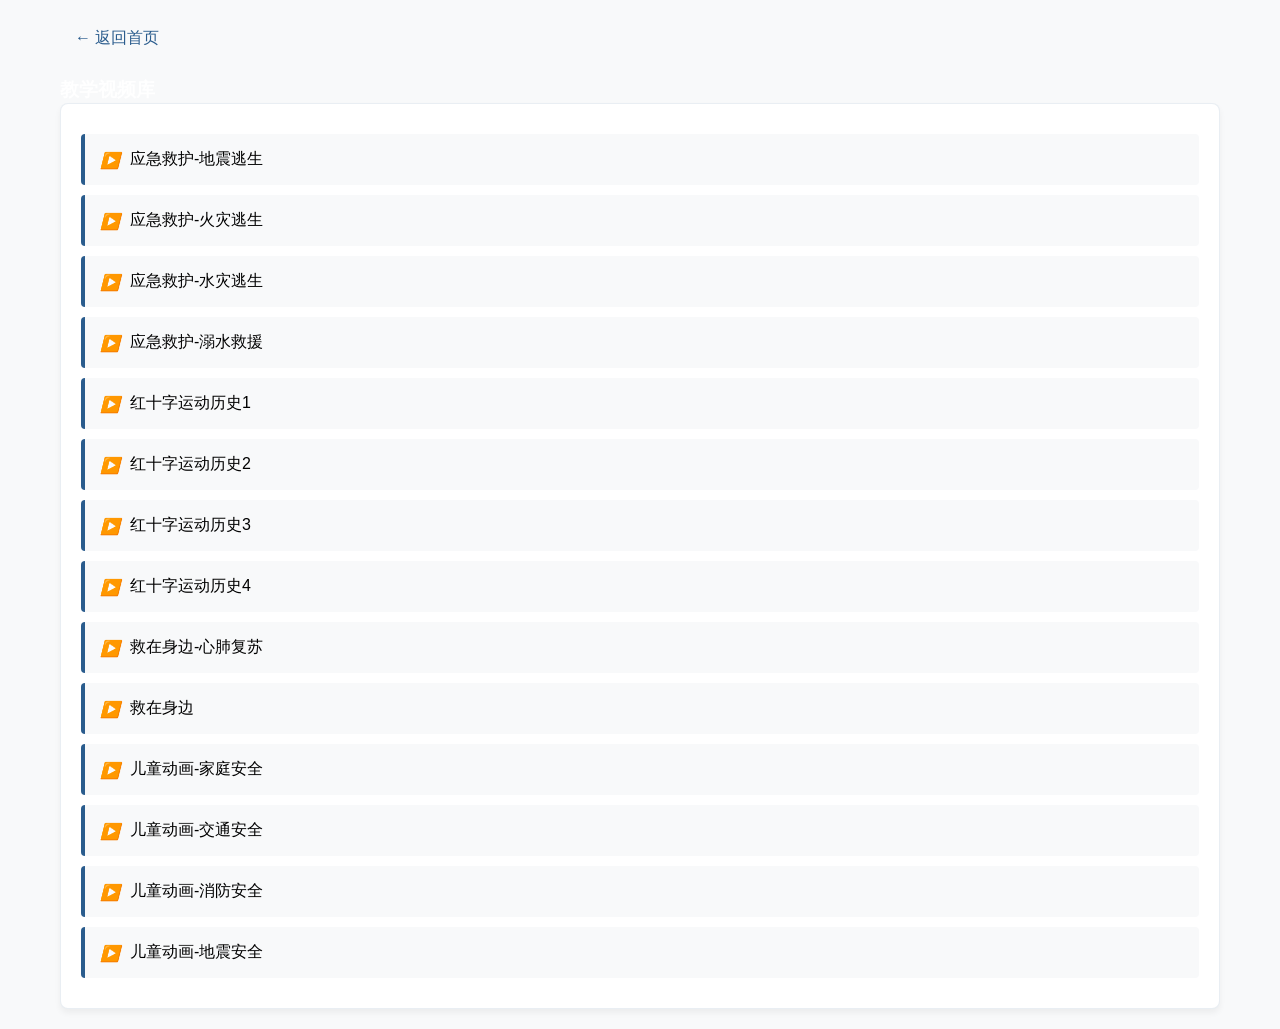
<file: video-learn.html>
<!DOCTYPE html>
<html lang="zh-CN">
<head>
    <meta charset="UTF-8">
    <title>视频学习</title>
    <link rel="stylesheet" href="style.css">
</head>
<body>
    <div class="container">
        <div class="secondary-view">
            <a href="index.html" class="back-button">← 返回首页</a>
            <h2 class="module-title">教学视频库</h2>
            <div id="video-list" class="course-container"></div>
        </div>

        <!-- 三级界面 -->
        <div class="tertiary-view hidden">
            <div class="pdf-header">
                <button class="back-button" onclick="closeVideoPlayer()">← 返回列表</button>
                <h3 id="video-title"></h3>
            </div>
            <div id="video-player" class="video-container"></div>
        </div>
    </div>

    <script>
        const videoCourses = [
            { name: "应急救护-地震逃生", file: "地震逃生.mp4" },
            { name: "应急救护-火灾逃生", file: "火灾逃生.mp4" },
            { name: "应急救护-水灾逃生", file: "水灾逃生.mp4" },
            { name: "应急救护-溺水救援", file: "溺水救援.mp4" },
            { name: "红十字运动历史1", file: "红十字运动历史-1阶段.mp4" },
            { name: "红十字运动历史2", file: "红十字运动历史-2阶段.mp4" },
            { name: "红十字运动历史3", file: "红十字运动历史-3阶段.mp4" },
            { name: "红十字运动历史4", file: "红十字运动历史-4阶段.mp4" },
            { name: "救在身边-心肺复苏", file: "救在身边——心肺复苏动画.mp4" },
            { name: "救在身边", file: "救在身边宣传片.mp4" },
            { name: "儿童动画-家庭安全", file: "家庭安全.mp4" },
            { name: "儿童动画-交通安全", file: "交通安全.mp4" },
            { name: "儿童动画-消防安全", file: "消防安全.mp4" },
            { name: "儿童动画-地震安全", file: "地震安全.mp4" }
        ];

        document.addEventListener('DOMContentLoaded', () => {
            const container = document.getElementById('video-list');
            videoCourses.forEach(video => {
                const div = document.createElement('div');
                div.className = 'course-item video-item';
                div.innerHTML = `
                    <i class="video-icon">▶️</i>
                    <span>${video.name}</span>
                `;
                div.onclick = () => playVideo(video);
                container.appendChild(div);
            });
        });

        function playVideo(video) {
            window.location.href = `video-viewer.html?v=${encodeURIComponent(video.file)}&t=${encodeURIComponent(video.name)}`;
            document.querySelector('.secondary-view').classList.add('hidden');
            document.querySelector('.tertiary-view').classList.remove('hidden');
            
            document.getElementById('video-title').textContent = video.name;
            document.getElementById('video-player').innerHTML = `
                <video controls autoplay class="video-player">
                    <source src="videos/${video.file}" type="video/mp4">
                    您的浏览器不支持视频播放
                </video>
            `;
        }

        function closeVideoPlayer() {
            document.querySelector('.tertiary-view').classList.add('hidden');
            document.querySelector('.secondary-view').classList.remove('hidden');
            document.getElementById('video-player').innerHTML = '';
        }
    </script>
</body>
</html>
</file>
<file: style.css>
/* 新增视频和图片相关样式 */
.video-item {
    position: relative;
    padding-left: 45px !important;
}

.video-icon {
    position: absolute;
    left: 15px;
    top: 50%;
    transform: translateY(-50%);
}

.image-grid {
    display: grid;
    grid-template-columns: repeat(auto-fill, minmax(250px, 1fr));
    gap: 20px;
    margin-top: 30px;
}

.image-card {
    background: white;
    border-radius: 10px;
    overflow: hidden;
    box-shadow: 0 3px 6px rgba(0,0,0,0.1);
    transition: transform 0.3s;
    cursor: pointer;
}

.image-card:hover {
    transform: translateY(-5px);
}

.image-card img {
    width: 100%;
    height: 180px;
    object-fit: cover;
    border-bottom: 2px solid var(--medical-blue);
}

.image-label {
    padding: 15px;
    text-align: center;
    color: var(--medical-blue);
    font-weight: 500;
}

.video-container {
    background: #000;
    border-radius: 12px;
    overflow: hidden;
    margin-top: 20px;
}

.video-player {
    width: 100%;
    height: 600px;
}

.full-image {
    max-width: 100%;
    height: auto;
    border-radius: 12px;
    box-shadow: 0 10px 20px rgba(0,0,0,0.2);
}

/* 动效增强 */
.course-item, .image-card {
    transition: all 0.3s cubic-bezier(0.4, 0, 0.2, 1);
}

@keyframes scaleIn {
    from { transform: scale(0.9); opacity: 0; }
    to { transform: scale(1); opacity: 1; }
}

.tertiary-view {
    animation: scaleIn 0.4s ease-out;
}
/* 视频查看器相关 */
.video-container {
    background: #000;
    border-radius: 12px;
    overflow: hidden;
    margin: 20px auto;
    max-width: 1000px;
}

.video-player {
    width: 100%;
    height: 560px;
}

/* 图片查看器相关 */
.full-image {
    cursor: zoom-in;
    transition: transform 0.3s cubic-bezier(0.25, 0.46, 0.45, 0.94);
    max-width: 100%;
    border-radius: 8px;
    box-shadow: 0 10px 30px rgba(0,0,0,0.2);
}

.image-toolbar {
    margin-top: 30px;
    display: flex;
    gap: 15px;
    justify-content: center;
}

/* 动效增强 */
.zoom-controls button {
    width: 40px;
    height: 40px;
    border-radius: 50%;
    padding: 0;
    margin: 5px;
}

@media (max-width: 768px) {
    .video-player {
        height: 300px;
    }
    
    .image-toolbar {
        flex-wrap: wrap;
    }
}
.nav-button,header{color:#fff;text-align:center}.course-container,.nav-button{border-radius:8px;padding:20px}:root{--medical-blue:#2A5C8D;--alert-orange:#FF6B35;--safe-green:#7CB342;--hygiene-white:#F8F9FA;--neutral-gray:#6C757D}*{margin:0;padding:0;box-sizing:border-box;font-family:'Microsoft YaHei',sans-serif}body{background-color:var(--hygiene-white)}.container{max-width:1200px;margin:0 auto;padding:20px}header{margin:40px 0;background:linear-gradient(135deg,var(--medical-blue) 0,#1e3a5f 100%);padding:2rem;border-radius:12px}h1{color:#fff;font-size:2.5em;margin-bottom:10px;text-shadow:1px 1px 3px rgba(0,0,0,.2)}.nav-button,h2{font-size:1.2em}h2{color:rgba(255,255,255,.9)}.button-group{display:flex;flex-direction:column;gap:20px;max-width:400px;margin:50px auto}.nav-button{background:linear-gradient(135deg,var(--medical-blue) 0,var(--safe-green) 100%);text-decoration:none;transition:transform .3s,box-shadow .3s;box-shadow:0 4px 6px rgba(42,92,141,.1)}.nav-button:hover{background:linear-gradient(135deg,#1e3a5f 0,#5e8c31 100%);transform:translateY(-2px);box-shadow:0 6px 12px rgba(42,92,141,.2)}.course-container{background:#fff;box-shadow:0 4px 6px rgba(0,0,0,.05);border:1px solid rgba(42,92,141,.1)}.pdf-viewer,.team-member:hover{box-shadow:0 8px 16px rgba(0,0,0,.1)}.course-item{padding:15px;margin:10px 0;background:var(--hygiene-white);border-left:4px solid var(--medical-blue);border-radius:4px;cursor:pointer;transition:.3s}.course-item:hover{background:rgba(42,92,141,.05);transform:translateX(5px)}.pdf-viewer{margin-top:30px;background:#fff;border-radius:8px;padding:20px;border:1px solid rgba(42,92,141,.1)}.about-content,.creation-content{background:#fff;padding:30px;box-shadow:0 4px 6px rgba(0,0,0,.05);line-height:1.6}.about-content{border-radius:8px;border:1px solid rgba(42,92,141,.1)}.about-content h3{color:var(--medical-blue);margin:20px 0 10px;border-bottom:2px solid var(--safe-green);padding-bottom:.5rem}.detail-section ul{margin:10px 0 20px 25px;color:var(--neutral-gray)}.creation-content{border-radius:8px}.timeline-section{position:relative;padding-left:30px;margin:40px 0}.timeline-marker{background:var(--safe-green);box-shadow:0 0 0 2px var(--safe-green)}.design-card{background:rgba(124,179,66,.05);border:1px solid rgba(124,179,66,.1)}.team-member{background:#fff;box-shadow:0 4px 6px rgba(0,0,0,.05);border:1px solid rgba(42,92,141,.1);transition:.3s}.team-member:hover{transform:translateY(-5px)}.fun-fact{background:#fff9e6;border-left:4px solid var(--alert-orange)}.team-timeline{border-left:2px solid var(--medical-blue)}.date{background:var(--alert-orange)}.event{background:rgba(42,92,141,.05)}.secondary-view,.tertiary-view{transition:opacity .3s}.hidden{display:none;opacity:0}.back-button{display:inline-block;margin-bottom:20px;color:var(--medical-blue);text-decoration:none;padding:8px 15px;border-radius:20px;transition:background .2s}.back-button:hover{background:rgba(42,92,141,.1)}.double-button-group{display:flex;gap:15px;width:100%}.sub-button{flex:1;padding:15px!important;font-size:1em!important}@media (max-width:768px){.container{padding:10px}h1{font-size:2em}.nav-button{padding:15px}.detail-section li{font-size:.95em}.pdf-header{flex-direction:column;align-items:flex-start}.tertiary-view .back-button{align-self:flex-start}#pdf-viewer{height:calc(100vh - 150px)}.double-button-group{flex-direction:column;gap:10px}.sub-button{width:100%;padding:12px!important}}
</file>
